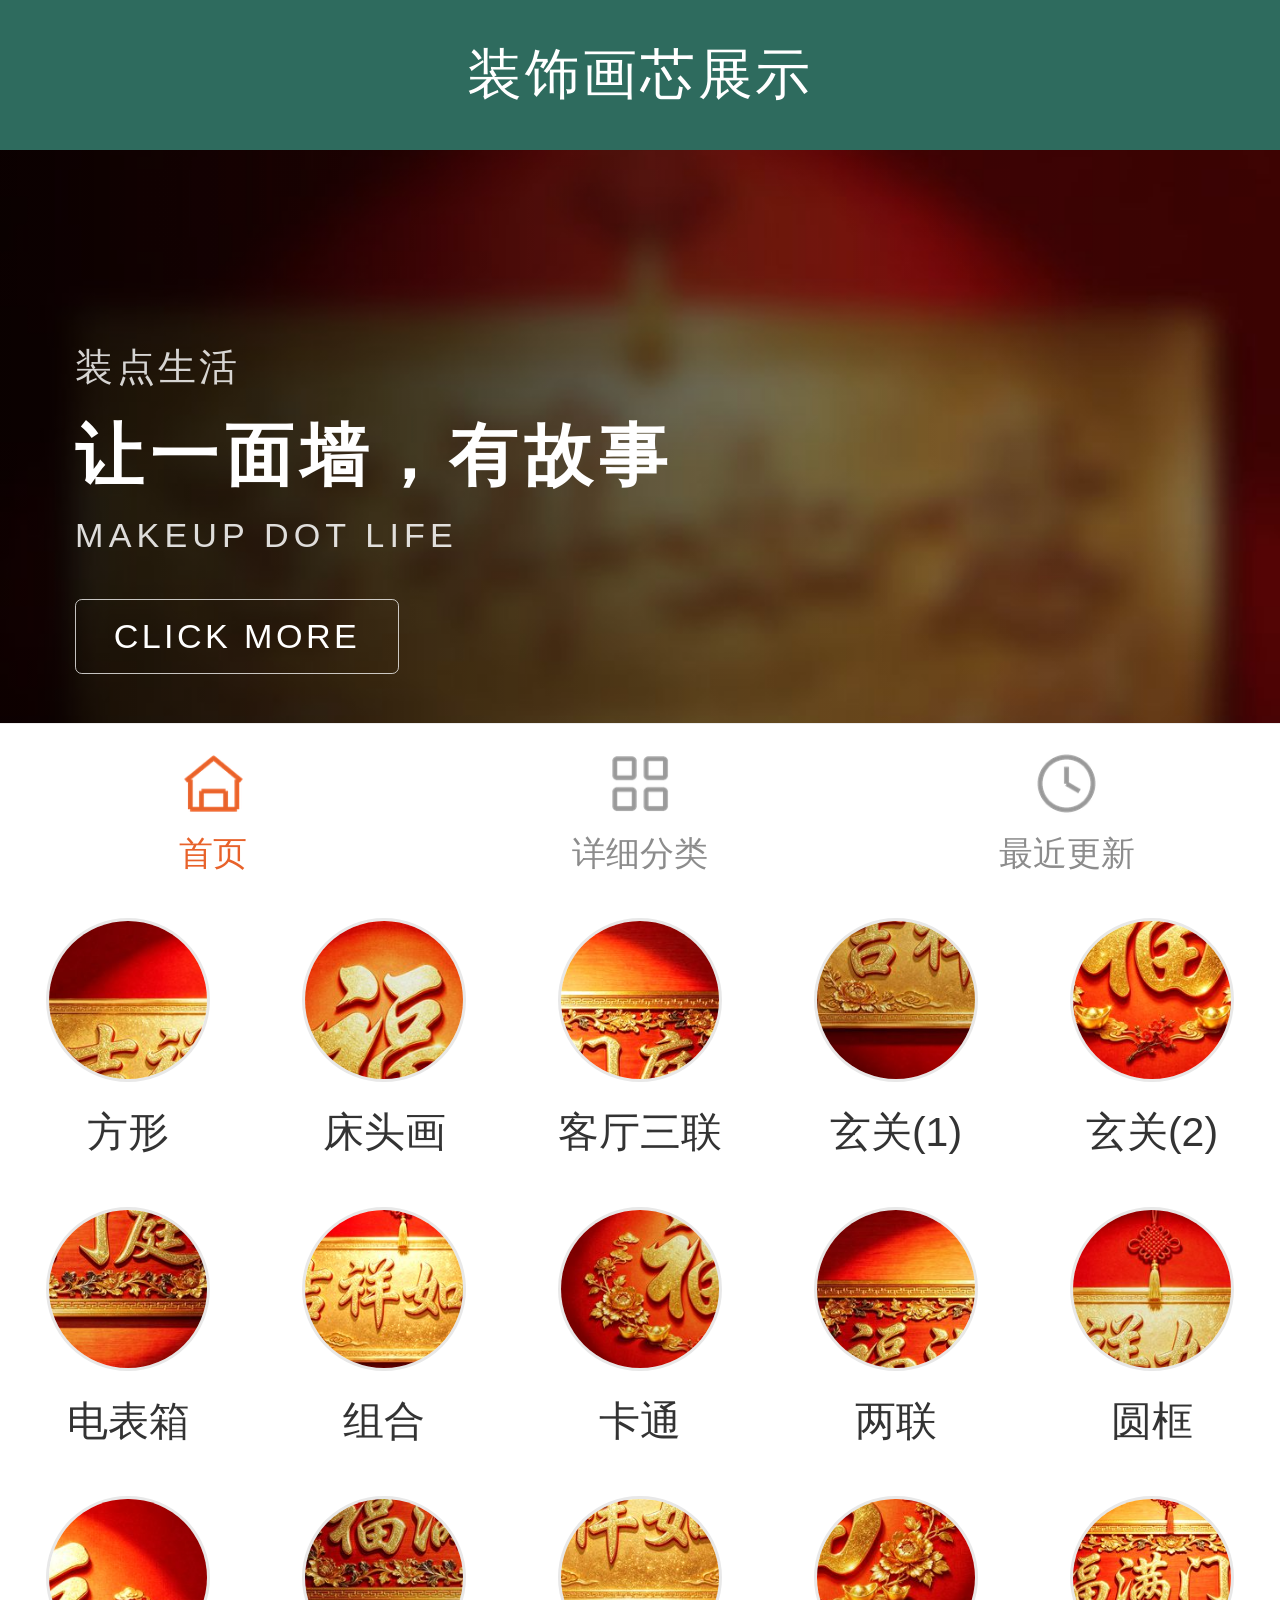
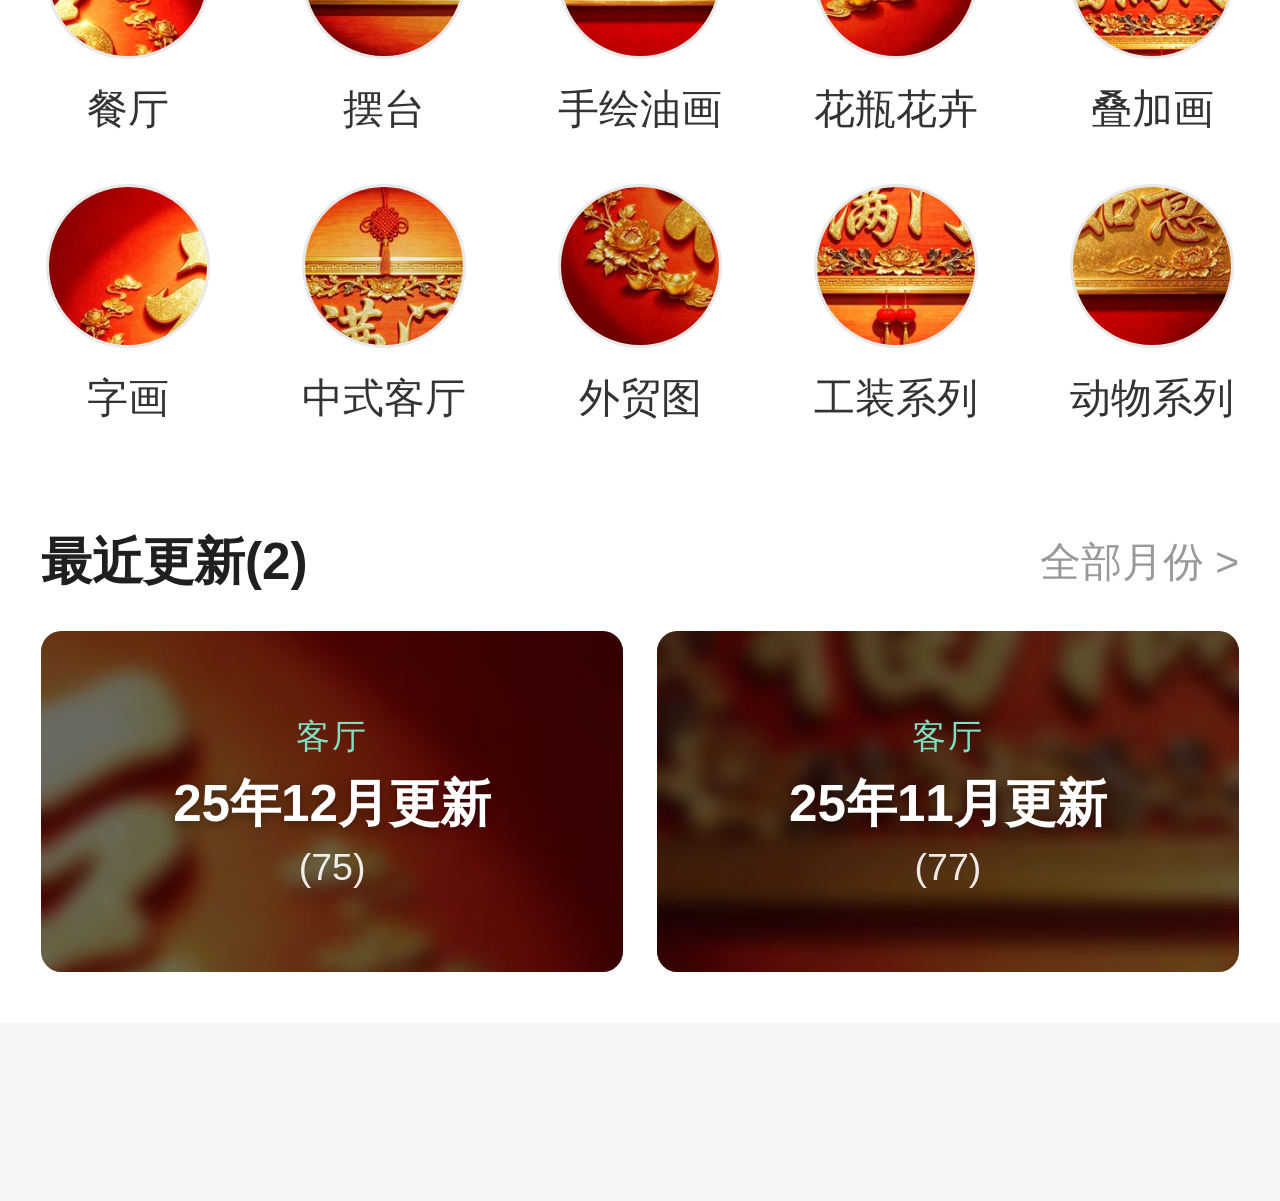
<file: index.html>
<!doctype html>
<html lang="zh-CN">
<head>
<meta charset="utf-8">
<meta name="viewport" content="width=device-width,initial-scale=1,maximum-scale=1,user-scalable=no,viewport-fit=cover">
<meta name="format-detection" content="telephone=no">
<meta name="theme-color" content="#2E6B5E">
<title>装饰画芯展示</title>
<link rel="stylesheet" href="app.css">
</head>
<body>
<div id="app"></div>
<script src="data.js"></script>
<script src="app.js"></script>
</body>
</html>
</file>
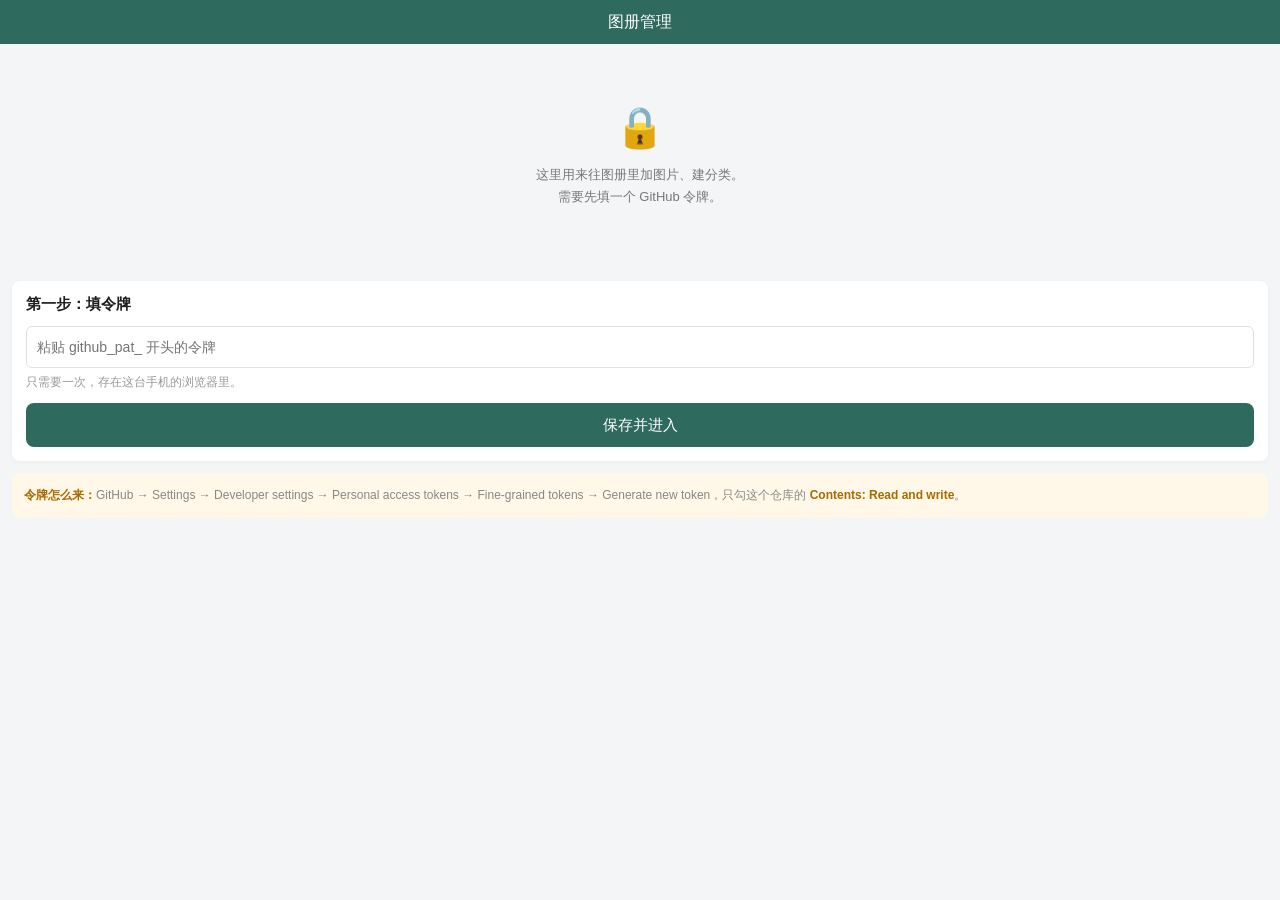
<file: admin.html>
<!doctype html>
<html lang="zh-CN">
<head>
<meta charset="utf-8">
<meta name="viewport" content="width=device-width,initial-scale=1,maximum-scale=1,user-scalable=no,viewport-fit=cover">
<meta name="format-detection" content="telephone=no">
<meta name="theme-color" content="#2E6B5E">
<title>图册管理</title>
<style>
* { box-sizing: border-box; -webkit-tap-highlight-color: transparent; }
html, body { margin: 0; padding: 0; }
body {
  background: #f4f5f7;
  font-family: -apple-system, BlinkMacSystemFont, "PingFang SC", "Microsoft YaHei", sans-serif;
  color: #1f1f1f;
  font-size: 14px;
  -webkit-font-smoothing: antialiased;
}
.nav {
  position: sticky; top: 0; z-index: 50;
  height: 44px; background: #2E6B5E; color: #fff;
  display: flex; align-items: center; justify-content: center;
  font-size: 16px; font-weight: 500;
}
.wrap { padding: 12px; padding-bottom: 40px; }
.tabs {
  display: flex; background: #fff; border-radius: 8px; overflow: hidden;
  margin-bottom: 12px; box-shadow: 0 1px 4px rgba(0,0,0,.04);
}
.tabs div {
  flex: 1; text-align: center; padding: 12px 0; font-size: 14px; color: #666;
}
.tabs div.on { color: #E8622A; font-weight: 600; box-shadow: inset 0 -2px 0 #E8622A; }
.card {
  background: #fff; border-radius: 8px; padding: 14px; margin-bottom: 12px;
  box-shadow: 0 1px 4px rgba(0,0,0,.04);
}
.card h3 { margin: 0 0 12px; font-size: 15px; font-weight: 600; }
.field { margin-bottom: 12px; }
.field label { display: block; font-size: 13px; color: #666; margin-bottom: 6px; }
.field input, .field select {
  width: 100%; height: 42px; padding: 0 10px;
  border: 1px solid #e2e2e2; border-radius: 6px;
  font-size: 14px; background: #fff; color: #222; outline: none;
}
.field input:focus, .field select:focus { border-color: #2E6B5E; }
.field .hint { margin-top: 5px; font-size: 12px; color: #999; line-height: 1.5; }
.row2 { display: flex; gap: 10px; }
.row2 > * { flex: 1; min-width: 0; }
.btn {
  display: block; width: 100%; height: 44px; margin-top: 6px;
  border: none; border-radius: 8px;
  background: #2E6B5E; color: #fff;
  font-size: 15px; font-weight: 500;
}
.btn:disabled { background: #b9c9c4; }
.btn.orange { background: #E8622A; }
.btn.ghost { background: #fff; color: #555; border: 1px solid #e2e2e2; }
.btn.danger { background: #d9534f; }
.preview {
  width: 100%; height: 190px; margin-top: 10px;
  border-radius: 8px; background: #f2f3f5;
  object-fit: contain; display: none;
}
.preview.on { display: block; }
.pick {
  display: block; width: 100%; height: 44px; line-height: 42px;
  text-align: center; border: 1px dashed #c9d3cf; border-radius: 8px;
  color: #2E6B5E; font-size: 14px; background: #f8faf9;
}
.pick input { display: none; }
.status {
  position: fixed; left: 12px; right: 12px; bottom: 12px;
  padding: 12px 14px; border-radius: 8px;
  font-size: 13px; line-height: 1.5;
  background: #333; color: #fff;
  opacity: 0; transition: opacity .2s; pointer-events: none; z-index: 100;
}
.status.on { opacity: 1; }
.status.err { background: #b3261e; }
.status.ok { background: #2E6B5E; }
.lock { text-align: center; padding: 60px 20px; }
.lock .icon { font-size: 40px; }
.lock p { color: #777; font-size: 13px; line-height: 1.7; }
.tips {
  font-size: 12px; color: #888; line-height: 1.7;
  background: #fff8e8; border-radius: 8px; padding: 12px; margin-bottom: 12px;
  word-break: break-word;
}
.tips b { color: #a86b00; }
.item {
  display: flex; align-items: center; padding: 10px 0;
  border-bottom: 1px solid #f2f2f2; font-size: 13px;
}
.item:last-child { border-bottom: none; }
.item img { width: 46px; height: 46px; border-radius: 6px; object-fit: cover; margin-right: 10px; background: #f2f2f2; flex-shrink: 0; }
.item .body { flex: 1; min-width: 0; }
.item .name { overflow: hidden; text-overflow: ellipsis; white-space: nowrap; }
.item .sub { color: #999; font-size: 12px; margin-top: 2px; }
.del {
  flex-shrink: 0; margin-left: 8px;
  padding: 6px 12px; border-radius: 6px;
  background: #fdecec; color: #d9534f; font-size: 12px;
}
.count-badge {
  display: inline-block; margin-left: 6px; padding: 1px 7px;
  border-radius: 10px; background: #eef2f1; color: #2E6B5E; font-size: 11px;
}
.empty { padding: 24px 0; text-align: center; color: #bbb; font-size: 13px; }
</style>
</head>
<body>
<div class="nav">图册管理</div>
<div id="app"></div>
<div class="status" id="status"></div>

<script>
(function () {
  var OWNER = 'wwkrhr'
  var REPO = 'decor-art-gallery'
  var BRANCH = 'main'
  var API = 'https://api.github.com/repos/' + OWNER + '/' + REPO + '/contents/'
  var TOKEN_KEY = 'zs_gh_token'
  var app = document.getElementById('app')
  var statusEl = document.getElementById('status')

  var state = {
    token: '',
    data: null,
    dataSha: '',
    picked: null,
    tab: 'art',
    busy: false
  }

  // ---------------- 工具 ----------------
  function toast(msg, type) {
    statusEl.textContent = msg
    statusEl.className = 'status on ' + (type || '')
    if (type !== 'err') setTimeout(function () { statusEl.className = 'status' }, 3200)
  }

  function utf8ToB64(str) {
    var bytes = new TextEncoder().encode(str)
    var bin = '', CHUNK = 0x8000
    for (var i = 0; i < bytes.length; i += CHUNK) {
      bin += String.fromCharCode.apply(null, bytes.subarray(i, i + CHUNK))
    }
    return btoa(bin)
  }

  function b64ToUtf8(b64) {
    var bin = atob(String(b64).replace(/\s/g, ''))
    var bytes = new Uint8Array(bin.length)
    for (var i = 0; i < bin.length; i++) bytes[i] = bin.charCodeAt(i)
    return new TextDecoder().decode(bytes)
  }

  function headers() {
    return {
      Authorization: 'Bearer ' + state.token,
      Accept: 'application/vnd.github+json',
      'Content-Type': 'application/json'
    }
  }

  function ghGet(path) {
    return fetch(API + path + '?ref=' + BRANCH + '&t=' + Date.now(), { headers: headers() })
      .then(function (r) {
        if (r.status === 404) return null
        if (r.status === 401) throw new Error('令牌无效或已过期（401）')
        if (r.status === 403) throw new Error('令牌权限不够（403）')
        if (!r.ok) throw new Error('读取失败 HTTP ' + r.status)
        return r.json()
      })
  }

  function ghPut(path, contentB64, message, sha) {
    var body = { message: message, content: contentB64, branch: BRANCH }
    if (sha) body.sha = sha
    return fetch(API + path, { method: 'PUT', headers: headers(), body: JSON.stringify(body) })
      .then(function (r) {
        return r.json().then(function (j) {
          if (!r.ok) throw new Error((j && j.message) || ('提交失败 HTTP ' + r.status))
          return j
        })
      })
  }

  function compress(file, maxSide, quality) {
    return new Promise(function (resolve, reject) {
      var img = new Image()
      img.onload = function () {
        var w = img.width, h = img.height
        var s = Math.min(1, maxSide / Math.max(w, h))
        w = Math.max(1, Math.round(w * s))
        h = Math.max(1, Math.round(h * s))
        var c = document.createElement('canvas')
        c.width = w; c.height = h
        c.getContext('2d').drawImage(img, 0, 0, w, h)
        var dataUrl = c.toDataURL('image/jpeg', quality)
        resolve({ dataUrl: dataUrl, b64: dataUrl.split(',')[1], w: w, h: h })
        URL.revokeObjectURL(img.src)
      }
      img.onerror = function () { reject(new Error('图片读不出来')) }
      img.src = URL.createObjectURL(file)
    })
  }

  function parseData(txt) {
    var m = txt.match(/window\.ZS_DATA\s*=\s*([\s\S]*?);?\s*$/)
    if (!m) throw new Error('data.js 格式不对')
    return JSON.parse(m[1])
  }

  function buildDataJs(data) {
    return '// 自动生成。管理页会直接改这个文件。\nwindow.ZS_DATA = ' + JSON.stringify(data) + ';\n'
  }

  function esc(s) {
    return String(s == null ? '' : s)
      .replace(/&/g, '&amp;').replace(/</g, '&lt;')
      .replace(/>/g, '&gt;').replace(/"/g, '&quot;')
  }

  // 图片路径：数据里可能是 /assets/xxx（以站点根为准），
  // 但本站挂在子目录下，必须去掉开头的斜杠才能找到
  function img(p) {
    if (!p) return ''
    return String(p).replace(/^\//, '')
  }

  function countByCategory(id) {
    return state.data.artworks.filter(function (a) { return a.categoryId === id }).length
  }

  function countByMonth(id) {
    return state.data.artworks.filter(function (a) { return a.monthId === id }).length
  }

  function nextCode(monthId) {
    var digits = String(monthId).replace(/^m/, '')
    var prefix = /^\d{4}$/.test(digits) ? 'ZS-' + digits + '-' : 'ZS-' + String(Date.now()).slice(-4) + '-'
    var max = 0
    state.data.artworks.forEach(function (a) {
      if (a.monthId !== monthId) return
      var mm = String(a.code || '').match(/(\d+)$/)
      if (mm) {
        var n = parseInt(mm[1], 10)
        if (n > max) max = n
      }
    })
    return prefix + String(max + 1).padStart(3, '0')
  }

  // 提交 data.js
  function saveData(message) {
    return ghPut('data.js', utf8ToB64(buildDataJs(state.data)), message, state.dataSha)
      .then(function (res) {
        if (res && res.content && res.content.sha) state.dataSha = res.content.sha
        toast('已提交，等 1 分钟线上生效', 'ok')
        return res
      })
  }

  // ---------------- 登录 ----------------
  function renderLock() {
    app.innerHTML =
      '<div class="lock"><div class="icon">🔒</div>' +
      '<p>这里用来往图册里加图片、建分类。<br>需要先填一个 GitHub 令牌。</p></div>' +
      '<div class="wrap" style="padding-top:0">' +
      '<div class="card"><h3>第一步：填令牌</h3>' +
      '<div class="field">' +
      '<input id="tokenInput" type="password" placeholder="粘贴 github_pat_ 开头的令牌" autocomplete="off">' +
      '<div class="hint">只需要一次，存在这台手机的浏览器里。</div></div>' +
      '<button class="btn" id="saveToken">保存并进入</button></div>' +
      '<div class="tips"><b>令牌怎么来：</b>GitHub → Settings → Developer settings → Personal access tokens → ' +
      'Fine-grained tokens → Generate new token，只勾这个仓库的 <b>Contents: Read and write</b>。</div>' +
      '</div>'

    document.getElementById('saveToken').onclick = function () {
      var v = (document.getElementById('tokenInput').value || '').trim()
      if (!v) { toast('令牌不能为空', 'err'); return }
      state.token = v
      localStorage.setItem(TOKEN_KEY, v)
      boot()
    }
  }

  // ---------------- 主界面 ----------------
  function renderMain() {
    var d = state.data
    var tabs = '<div class="tabs">' +
      tabBtn('art', '画芯 ' + d.artworks.length) +
      tabBtn('cat', '分类 ' + d.categories.length) +
      tabBtn('mon', '月份 ' + d.months.length) +
      '</div>'

    var body = ''
    if (state.tab === 'art') body = renderArtTab()
    else if (state.tab === 'cat') body = renderCatTab()
    else body = renderMonTab()

    app.innerHTML = '<div class="wrap">' + tabs + body + '</div>'
    bindTab()
    if (state.tab === 'art') bindArt()
    if (state.tab === 'cat') bindCat()
    if (state.tab === 'mon') bindMon()
    bindDeletes()
  }

  function tabBtn(key, label) {
    return '<div class="' + (state.tab === key ? 'on' : '') + '" data-tab="' + key + '">' + label + '</div>'
  }

  function bindTab() {
    var els = app.querySelectorAll('[data-tab]')
    for (var i = 0; i < els.length; i++) {
      els[i].onclick = function () {
        state.tab = this.getAttribute('data-tab')
        renderMain()
      }
    }
  }

  // ---------- 画芯 ----------
  function renderArtTab() {
    var d = state.data
    var catOptions = d.categories.map(function (c) {
      return '<option value="' + c.id + '">' + esc(c.name) + '</option>'
    }).join('')
    var monOptions = d.months.map(function (m) {
      return '<option value="' + m.id + '">' + esc(m.name) + '</option>'
    }).join('')

    var list = d.artworks.map(function (a) {
      return '<div class="item">' +
        '<img src="' + esc(img(a.thumb || a.cover || a.image || '')) + '" loading="lazy" alt="">' +
        '<div class="body"><div class="name">' + esc(a.name) + '</div>' +
        '<div class="sub">' + esc(a.code) + ' · ' + esc(a.categoryName || '未分类') + ' · ' + esc(a.monthName || '') + '</div></div>' +
        '<div class="del" data-del="art" data-id="' + esc(a.id) + '">删除</div></div>'
    }).join('') || '<div class="empty">还没有画芯</div>'

    return '<div class="tips">加完等 <b>1 分钟</b>线上生效，刷新前台就能看到。</div>' +
      '<div class="card"><h3>加一张画芯</h3>' +
      '<div class="field"><label>图片</label>' +
      '<label class="pick" for="file">点这里选图（自动压缩）<input id="file" type="file" accept="image/*"></label>' +
      '<img class="preview" id="preview" alt=""></div>' +
      '<div class="field"><label>名称</label><input id="fName" placeholder="例：吉祥如意 金框横版"></div>' +
      '<div class="row2">' +
      '<div class="field"><label>分类</label><select id="fCat">' + catOptions + '</select></div>' +
      '<div class="field"><label>月份</label><select id="fMon">' + monOptions + '</select></div>' +
      '</div>' +
      '<div class="row2">' +
      '<div class="field"><label>规格</label><input id="fSpec" placeholder="120×60cm"></div>' +
      '<div class="field"><label>编号（自动）</label><input id="fCode" readonly></div>' +
      '</div>' +
      '<button class="btn orange" id="submitArt">保存画芯</button></div>' +
      '<div class="card"><h3>全部画芯</h3>' + list + '</div>'
  }

  function bindArt() {
    var monSel = document.getElementById('fMon')
    var codeInput = document.getElementById('fCode')
    function refreshCode() { codeInput.value = nextCode(monSel.value) }
    if (monSel) {
      monSel.onchange = refreshCode
      refreshCode()
    }
    var fileInput = document.getElementById('file')
    if (fileInput) {
      fileInput.onchange = function (e) {
        var f = e.target.files && e.target.files[0]
        if (!f) return
        toast('压缩中…')
        compress(f, 1200, 0.82).then(function (res) {
          state.picked = res
          var p = document.getElementById('preview')
          p.src = res.dataUrl
          p.className = 'preview on'
          toast('图片就绪 ' + res.w + '×' + res.h, 'ok')
        }).catch(function (err) { toast(err.message, 'err') })
      }
    }
    var submit = document.getElementById('submitArt')
    if (submit) submit.onclick = submitArtwork
  }

  function submitArtwork() {
    if (state.busy) return
    var name = (document.getElementById('fName').value || '').trim()
    if (!state.picked) { toast('还没选图', 'err'); return }
    if (!name) { toast('还没填名称', 'err'); return }

    var catId = document.getElementById('fCat').value
    var monId = document.getElementById('fMon').value
    var cat = state.data.categories.filter(function (c) { return c.id === catId })[0] || {}
    var mon = state.data.months.filter(function (m) { return m.id === monId })[0] || {}
    var spec = (document.getElementById('fSpec').value || '').trim()
    var code = document.getElementById('fCode').value

    state.busy = true
    var btn = document.getElementById('submitArt')
    btn.disabled = true
    var fileName = 'assets/uploads/' + Date.now() + '-' + Math.floor(Math.random() * 1000) + '.jpg'

    toast('上传图片…')
    ghPut(fileName, state.picked.b64, '上传图片 ' + name, null)
      .then(function () {
        toast('写入数据…')
        state.data.artworks.unshift({
          id: 'w' + String(Date.now()).slice(-8),
          code: code, name: name,
          categoryId: catId, categoryName: cat.name || '',
          monthId: monId, monthName: mon.name || '',
          spec: spec,
          cover: fileName, thumb: fileName, image: fileName,
          isNew: true, sort: 0, status: 1
        })
        return saveData('新增画芯：' + name)
      })
      .then(function () {
        state.picked = null
        renderMain()
      })
      .catch(function (err) { toast(err.message || '失败', 'err') })
      .then(function () { state.busy = false; if (btn) btn.disabled = false })
  }

  // ---------- 分类 ----------
  function renderCatTab() {
    var list = state.data.categories.map(function (c) {
      var n = countByCategory(c.id)
      return '<div class="item">' +
        '<div class="body"><div class="name">' + esc(c.name) +
        '<span class="count-badge">' + n + ' 张</span></div>' +
        '<div class="sub">' + c.id + (c.onHome === false ? ' · 只在分类页显示' : ' · 首页显示') + '</div></div>' +
        '<div class="del" data-del="cat" data-id="' + esc(c.id) + '">删除</div></div>'
    }).join('') || '<div class="empty">还没有分类</div>'

    return '<div class="card"><h3>加分类</h3>' +
      '<div class="field"><input id="newCat" placeholder="例：钟表系列"></div>' +
      '<button class="btn ghost" id="submitCat">添加</button></div>' +
      '<div class="card"><h3>全部分类（' + state.data.categories.length + '）</h3>' + list + '</div>'
  }

  function bindCat() {
    var btn = document.getElementById('submitCat')
    if (!btn) return
    btn.onclick = function () {
      if (state.busy) return
      var name = (document.getElementById('newCat').value || '').trim()
      if (!name) { toast('填个分类名', 'err'); return }
      state.busy = true
      state.data.categories.push({
        id: 'c' + String(Date.now()).slice(-6),
        name: name, cover: '', onHome: true,
        sort: state.data.categories.length + 1, status: 1
      })
      saveData('新增分类：' + name)
        .then(function () { renderMain() })
        .catch(function (e) { toast(e.message, 'err') })
        .then(function () { state.busy = false })
    }
  }

  // ---------- 月份 ----------
  function renderMonTab() {
    var list = state.data.months.map(function (m) {
      var n = countByMonth(m.id)
      return '<div class="item">' +
        '<div class="body"><div class="name">' + esc(m.name) +
        '<span class="count-badge">' + n + ' 张</span></div>' +
        '<div class="sub">' + m.id + '</div></div>' +
        '<div class="del" data-del="mon" data-id="' + esc(m.id) + '">删除</div></div>'
    }).join('') || '<div class="empty">还没有月份</div>'

    return '<div class="card"><h3>加月份</h3>' +
      '<div class="field"><input id="newMon" placeholder="例：26年1月更新"></div>' +
      '<button class="btn ghost" id="submitMon">添加</button></div>' +
      '<div class="card"><h3>全部月份（' + state.data.months.length + '）</h3>' + list + '</div>'
  }

  function bindMon() {
    var btn = document.getElementById('submitMon')
    if (!btn) return
    btn.onclick = function () {
      if (state.busy) return
      var name = (document.getElementById('newMon').value || '').trim()
      if (!name) { toast('填个月刊名', 'err'); return }
      state.busy = true
      state.data.months.push({
        id: 'm' + Date.now(), name: name, count: 0, cover: '',
        sort: state.data.months.length + 1, status: 1
      })
      saveData('新增月份：' + name)
        .then(function () { renderMain() })
        .catch(function (e) { toast(e.message, 'err') })
        .then(function () { state.busy = false })
    }
  }

  // ---------- 删除 ----------
  function bindDeletes() {
    var els = app.querySelectorAll('[data-del]')
    for (var i = 0; i < els.length; i++) {
      els[i].onclick = function () {
        if (state.busy) return
        var kind = this.getAttribute('data-del')
        var id = this.getAttribute('data-id')
        doDelete(kind, id)
      }
    }
  }

  function doDelete(kind, id) {
    var d = state.data

    if (kind === 'art') {
      var art = d.artworks.filter(function (a) { return a.id === id })[0]
      if (!art) return
      if (!confirm('删除「' + art.name + '」？\n删除后客户那边也会消失。')) return
      state.busy = true
      d.artworks = d.artworks.filter(function (a) { return a.id !== id })
      saveData('删除画芯：' + art.name)
        .then(function () { renderMain() })
        .catch(function (e) { toast(e.message, 'err') })
        .then(function () { state.busy = false })
      return
    }

    if (kind === 'cat') {
      var cat = d.categories.filter(function (c) { return c.id === id })[0]
      if (!cat) return
      var n = countByCategory(id)
      var msg = n > 0
        ? '「' + cat.name + '」下面有 ' + n + ' 张画芯。\n删除分类会把这些画芯一起删掉，确定吗？'
        : '删除分类「' + cat.name + '」？'
      if (!confirm(msg)) return
      state.busy = true
      d.artworks = d.artworks.filter(function (a) { return a.categoryId !== id })
      d.categories = d.categories.filter(function (c) { return c.id !== id })
      saveData('删除分类：' + cat.name)
        .then(function () { renderMain() })
        .catch(function (e) { toast(e.message, 'err') })
        .then(function () { state.busy = false })
      return
    }

    if (kind === 'mon') {
      var mon = d.months.filter(function (m) { return m.id === id })[0]
      if (!mon) return
      var n2 = countByMonth(id)
      var msg2 = n2 > 0
        ? '「' + mon.name + '」下面有 ' + n2 + ' 张画芯。\n删除月份会把这些画芯一起删掉，确定吗？'
        : '删除月份「' + mon.name + '」？'
      if (!confirm(msg2)) return
      state.busy = true
      d.artworks = d.artworks.filter(function (a) { return a.monthId !== id })
      d.months = d.months.filter(function (m) { return m.id !== id })
      saveData('删除月份：' + mon.name)
        .then(function () { renderMain() })
        .catch(function (e) { toast(e.message, 'err') })
        .then(function () { state.busy = false })
    }
  }

  // ---------------- 启动 ----------------
  function boot() {
    state.token = state.token || localStorage.getItem(TOKEN_KEY) || ''
    if (!state.token) { renderLock(); return }
    toast('读取数据…')
    ghGet('data.js')
      .then(function (res) {
        if (!res) throw new Error('仓库里找不到 data.js')
        state.dataSha = res.sha
        state.data = parseData(b64ToUtf8(res.content))
        if (!state.data.artworks) state.data.artworks = []
        if (!state.data.categories) state.data.categories = []
        if (!state.data.months) state.data.months = []
        renderMain()
        toast('就绪', 'ok')
      })
      .catch(function (err) {
        toast(err.message || '读取失败', 'err')
        if (String(err.message).indexOf('401') >= 0) {
          localStorage.removeItem(TOKEN_KEY)
          state.token = ''
          renderLock()
        }
      })
  }

  boot()
})()
</script>
</body>
</html>
</file>
<file: app.css>
/* app.wxss —— 全局样式 */

body {
  background: #f4f5f7;
  color: #1f1f1f;
  font-size: 3.7333vw;
  font-family: -apple-system, BlinkMacSystemFont, "PingFang SC", "Microsoft YaHei", sans-serif;
  -webkit-font-smoothing: antialiased;
}

*, *::before, *::after {
  box-sizing: border-box;
}

/* ---------- 顶部 banner ---------- */
.banner {
  position: relative;
  width: 100%;
  height: 56vw;
  background: #d9d9d9;
  overflow: hidden;
}

.banner-swiper {
  width: 100%;
  height: 100%;
}

.banner-img {
  width: 100%;
  height: 100%;
  display: block;
}

.banner-mask {
  position: absolute;
  left: 0;
  right: 0;
  top: 0;
  bottom: 0;
  padding: 0 0 0 5.8667vw;
  display: flex;
  flex-direction: column;
  justify-content: center;
  background: linear-gradient(90deg, rgba(0, 0, 0, 0.55) 0%, rgba(0, 0, 0, 0.18) 55%, rgba(0, 0, 0, 0) 100%);
}

.banner-sub {
  font-size: 2.9333vw;
  color: rgba(255, 255, 255, 0.82);
  letter-spacing: 0.2667vw;
}

.banner-title {
  margin-top: 1.3333vw;
  font-size: 5.3333vw;
  font-weight: 700;
  color: #fff;
  letter-spacing: 0.5333vw;
}

.banner-en {
  margin-top: 1.0667vw;
  font-size: 2.6667vw;
  color: rgba(255, 255, 255, 0.85);
  letter-spacing: 0.4vw;
}

.banner-btn {
  margin-top: 3.4667vw;
  align-self: flex-start;
  padding: 1.3333vw 2.9333vw;
  border: 0.1333vw solid rgba(255, 255, 255, 0.75);
  border-radius: 0.5333vw;
  font-size: 2.6667vw;
  color: #fff;
  letter-spacing: 0.2667vw;
}

.banner-count {
  position: absolute;
  right: 2.6667vw;
  bottom: 2.1333vw;
  padding: 0.5333vw 1.8667vw;
  border-radius: 2.6667vw;
  background: rgba(0, 0, 0, 0.35);
  color: #fff;
  font-size: 2.6667vw;
}

/* ---------- 圆形分类网格（5 列） ---------- */
.cat-grid {
  display: flex;
  flex-wrap: wrap;
  background: #fff;
  padding: 4vw 0 0.8vw;
}

.cat-item {
  width: 20%;
  display: flex;
  flex-direction: column;
  align-items: center;
  margin-bottom: 3.7333vw;
}

.cat-cover-wrap {
  width: 12.8vw;
  height: 12.8vw;
  border-radius: 50%;
  background: #f2f3f5;
  border: 0.2667vw solid #e8e8e8;
  overflow: hidden;
}

.cat-cover {
  width: 100%;
  height: 100%;
  display: block;
}

.cat-name {
  margin-top: 1.8667vw;
  font-size: 3.2vw;
  line-height: 1.3;
  color: #333;
  max-width: 17.6vw;
  text-align: center;
  overflow: hidden;
  white-space: nowrap;
  text-overflow: ellipsis;
}

/* ---------- 区块 ---------- */
.section {
  margin-top: 2.6667vw;
  background: #fff;
  padding: 3.4667vw 3.2vw 1.3333vw;
}

.section-head {
  display: flex;
  align-items: center;
  justify-content: space-between;
  margin-bottom: 2.6667vw;
}

.section-title {
  font-size: 4vw;
  font-weight: 600;
  color: #1f1f1f;
}

.section-more {
  font-size: 3.2vw;
  color: #999;
}

/* ---------- 双列卡片（月份 / 分类合集） ---------- */
.album-grid {
  display: flex;
  flex-wrap: wrap;
  justify-content: space-between;
}

.album-card {
  position: relative;
  width: 48.6%;
  margin-bottom: 2.6667vw;
  border-radius: 1.6vw;
  overflow: hidden;
  background: #f0f0f0;
}

.album-card-img {
  width: 100%;
  height: 26.6667vw;
  display: block;
}

.album-card-mask {
  position: absolute;
  left: 0;
  right: 0;
  top: 0;
  bottom: 0;
  display: flex;
  flex-direction: column;
  align-items: center;
  justify-content: center;
  background: rgba(0, 0, 0, 0.46);
}

.album-card-tag {
  font-size: 2.6667vw;
  color: #7fe1c4;
  letter-spacing: 0.1333vw;
}

.album-card-title {
  margin-top: 0.8vw;
  font-size: 4vw;
  font-weight: 700;
  color: #fff;
  text-shadow: 0 0.2667vw 0.8vw rgba(0, 0, 0, 0.4);
}

.album-card-count {
  margin-top: 0.5333vw;
  font-size: 2.9333vw;
  color: rgba(255, 255, 255, 0.9);
}

/* ---------- 画芯两列列表 ---------- */
.art-list {
  display: flex;
  flex-wrap: wrap;
  padding: 1.6vw 2.1333vw;
}

.art-item {
  width: 50%;
  padding: 1.0667vw;
}

.art-card {
  position: relative;
  background: #fff;
  border-radius: 1.6vw;
  overflow: hidden;
  box-shadow: 0 0.2667vw 1.3333vw rgba(0, 0, 0, 0.04);
}

.art-img {
  width: 100%;
  height: 40vw;
  display: block;
  background: #f2f2f2;
}

.art-meta {
  padding: 1.8667vw 2.1333vw 2.1333vw;
}

.art-name {
  font-size: 3.4667vw;
  color: #222;
  overflow: hidden;
  white-space: nowrap;
  text-overflow: ellipsis;
}

.art-code {
  margin-top: 0.8vw;
  font-size: 2.9333vw;
  color: #999;
  letter-spacing: 0.1333vw;
}

.art-badge {
  position: absolute;
  right: 1.6vw;
  top: 1.6vw;
  padding: 0.5333vw 1.6vw;
  border-radius: 0.8vw;
  background: rgba(232, 98, 42, 0.92);
  color: #fff;
  font-size: 2.6667vw;
}

/* ---------- 空状态 ---------- */
.empty {
  padding: 16vw 5.3333vw;
  text-align: center;
  color: #aaa;
  font-size: 3.4667vw;
  line-height: 1.8;
}

/* ---------- 详情 ---------- */
.detail-page {
  background: #111;
  min-height: 100vh;
}

.detail-swiper {
  width: 100%;
  height: calc(100vh - 24vw);
}

.detail-img {
  width: 100%;
  height: 100%;
}

.detail-bar {
  position: fixed;
  left: 0;
  right: 0;
  bottom: 0;
  display: flex;
  align-items: center;
  padding: 2.6667vw 3.2vw calc(2.6667vw + env(safe-area-inset-bottom));
  background: rgba(20, 20, 20, 0.94);
}

.detail-info {
  flex: 1;
  min-width: 0;
  padding-right: 2.6667vw;
}

.detail-name {
  color: #fff;
  font-size: 3.7333vw;
  overflow: hidden;
  white-space: nowrap;
  text-overflow: ellipsis;
}

.detail-code {
  margin-top: 0.8vw;
  color: #999;
  font-size: 2.9333vw;
}

.detail-btns {
  display: flex;
}

.detail-btn {
  margin-left: 2.1333vw;
  padding: 2.1333vw 3.4667vw;
  border-radius: 5.3333vw;
  background: #2e6b5e;
  color: #fff;
  font-size: 3.2vw;
}

.detail-btn.primary {
  background: #e8622a;
}

/* ---------- 通用工具类 ---------- */
.row {
  display: flex;
  align-items: center;
}

.flex1 {
  flex: 1;
}

.safe-bottom {
  height: calc(2.6667vw + env(safe-area-inset-bottom));
}

.divider {
  height: 2.6667vw;
  background: #f4f5f7;
}

/* pages/index/index.wxss */
.banner-mask {
  pointer-events: auto;
}

.cat-grid {
  box-shadow: 0 0.2667vw 1.6vw rgba(0, 0, 0, 0.03);
}

/* pages/category/category.wxss */
.collection-card {
  border-radius: 1.6vw;
}

.collection-img {
  height: 32vw;
}

/* pages/updates/updates.wxss */
.section {
  margin-top: 0;
}

/* pages/album/album.wxss */
.search-bar {
  padding: 2.6667vw 3.2vw 1.0667vw;
  background: #fff;
}

.search-box {
  display: flex;
  align-items: center;
  height: 9.6vw;
  padding: 0 2.6667vw;
  border-radius: 4.8vw;
  background: #f2f3f5;
}

.search-icon {
  font-size: 4.2667vw;
  color: #9a9a9a;
  margin-right: 1.3333vw;
  line-height: 1;
}

.search-input {
  flex: 1;
  font-size: 3.4667vw;
  color: #222;
}

.search-ph {
  color: #a8a8a8;
  font-size: 3.2vw;
}

.search-clear {
  padding: 0 1.0667vw;
  font-size: 4.5333vw;
  color: #b0b0b0;
  line-height: 1;
}

.count-line {
  padding: 1.6vw 3.2vw 2.1333vw;
  background: #fff;
  font-size: 3.2vw;
  color: #999;
}

.count-name {
  color: #2e6b5e;
}

/* ---------- 网页外壳 ---------- */
* { box-sizing: border-box; -webkit-tap-highlight-color: transparent; }
html, body { margin: 0; padding: 0; }
body {
  background: #f4f5f7;
  font-family: -apple-system, BlinkMacSystemFont, "PingFang SC", "Microsoft YaHei", sans-serif;
  color: #1f1f1f;
  font-size: 3.7333vw;
  -webkit-font-smoothing: antialiased;
  overflow-x: hidden;
}

.app-shell { min-height: 100vh; padding-bottom: calc(13.8667vw + env(safe-area-inset-bottom)); }

/* 顶部导航 */
.nav {
  position: sticky; top: 0; z-index: 50;
  height: 11.7333vw; background: #2E6B5E; color: #fff;
  display: flex; align-items: center; justify-content: center;
  font-size: 4.2667vw; font-weight: 500; letter-spacing: .2vw;
}
.nav-back {
  position: absolute; left: 3.2vw; top: 0; bottom: 0;
  display: flex; align-items: center; font-size: 5.3333vw; line-height: 1;
  padding: 0 2vw;
}

/* 底部 tab */
.tabbar {
  position: fixed; left: 0; right: 0; bottom: 0; z-index: 60;
  height: calc(13.8667vw + env(safe-area-inset-bottom));
  padding-bottom: env(safe-area-inset-bottom);
  background: #fff; border-top: 1px solid #eee;
  display: flex; align-items: center;
}
.tab { flex: 1; display: flex; flex-direction: column; align-items: center; justify-content: center; text-decoration: none; }
.tab img { width: 5.8667vw; height: 5.8667vw; }
.tab span { font-size: 2.6667vw; margin-top: .8vw; color: #8C8C8C; }
.tab.on span { color: #E8622A; }

img { display: block; }
.banner-img, .album-card-img, .art-img, .cat-cover, .collection-img { object-fit: cover; }
.hide { display: none !important; }

/* 详情页 */
.detail-wrap { background: #111; min-height: 100vh; }
.detail-stage {
  height: calc(100vh - 22.4vw); display: flex; align-items: center; justify-content: center;
  overflow: hidden;
}
.detail-stage img { max-width: 100%; max-height: 100%; object-fit: contain; }
.detail-nav {
  position: absolute; top: 50%; transform: translateY(-50%);
  width: 10.6667vw; height: 10.6667vw; border-radius: 50%;
  background: rgba(255,255,255,.16); color: #fff;
  display: flex; align-items: center; justify-content: center; font-size: 5.3333vw;
  user-select: none;
}
.detail-nav.prev { left: 2.6667vw; }
.detail-nav.next { right: 2.6667vw; }
.detail-nav.disabled { opacity: .2; }

.empty-tip { padding: 24vw 10.6667vw; text-align: center; color: #aaa; line-height: 1.9; }
.search-ph-text { color: #a8a8a8; font-size: 3.2vw; }

/* 分享条 */
.share-hint {
  margin: 2.6667vw 3.2vw; padding: 2.6667vw;
  background: #fff; border-radius: 1.6vw;
  font-size: 3.2vw; color: #666; line-height: 1.7;
}
.share-hint b { color: #2E6B5E; }
</file>
